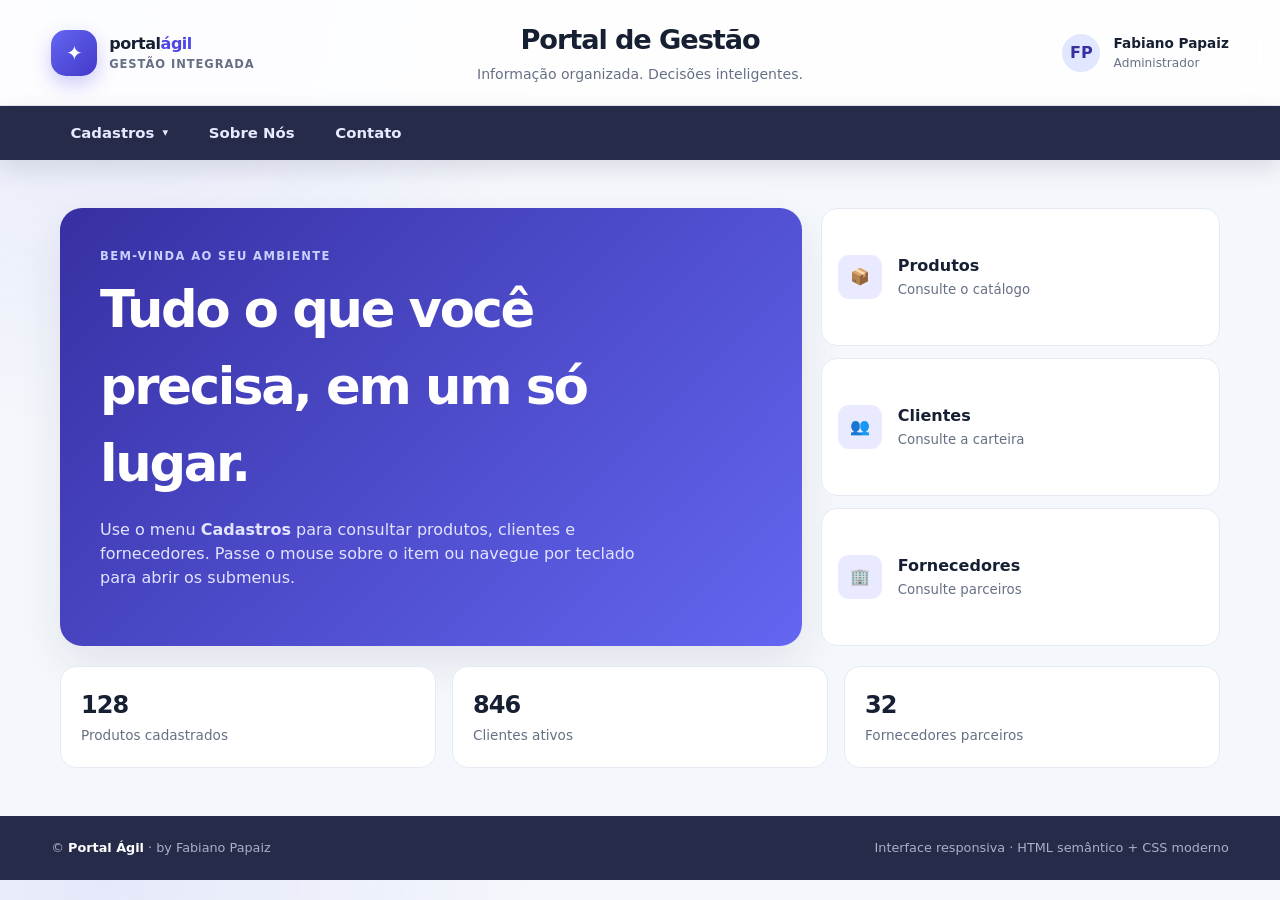
<file: Web-Design/portal_agil/index.html>
<!doctype html>
<html lang="pt-BR">
  <head>
    <meta charset="utf-8" />
    <meta name="viewport" content="width=device-width, initial-scale=1" />
    <title>Portal Ágil</title>
    <link rel="stylesheet" href="styles.css" />
  </head>
  <body>
    <header class="site-header">
      <a class="brand" href="index.html">
        <span class="brand-mark">✦</span>
        <span
          >portal<span style="color: var(--brand)">ágil</span
          ><small>Gestão integrada</small></span
        >
      </a>
      <div class="header-title">
        <h1>Portal de Gestão</h1>
        <p>Informação organizada. Decisões inteligentes.</p>
      </div>
      <div class="user-area">
        <span class="avatar">FP</span>
        <span class="user-copy"
          ><strong>Fabiano Papaiz</strong><span>Administrador</span></span
        >
      </div>
    </header>
    <nav class="main-nav">
      <div class="nav-inner">
        <div class="nav-item">
          <a class="nav-link" href="index.html"
            >Cadastros <span class="caret">▾</span></a
          >
          <div class="dropdown">
            <a href="produtos.html">Produtos</a>
            <a href="clientes.html">Clientes</a>
            <a href="fornecedores.html">Fornecedores</a>
          </div>
        </div>
        <div class="nav-item">
          <a class="nav-link" href="sobre.html">Sobre Nós</a>
        </div>
        <div class="nav-item">
          <a class="nav-link" href="contato.html">Contato</a>
        </div>
      </div>
    </nav>
    <main>
      <section class="hero">
        <div class="hero-card">
          <p class="eyebrow">Bem-vinda ao seu ambiente</p>
          <h2 id="welcome-title">Tudo o que você precisa, em um só lugar.</h2>
          <p>
            Use o menu <strong>Cadastros</strong> para consultar produtos,
            clientes e fornecedores. Passe o mouse sobre o item ou navegue por
            teclado para abrir os submenus.
          </p>
        </div>
        <div class="quick-links">
          <a class="quick-link" href="produtos.html"
            ><span class="item-icon">📦</span
            ><span
              ><strong>Produtos</strong><small>Consulte o catálogo</small></span
            ></a
          >
          <a class="quick-link" href="clientes.html"
            ><span class="item-icon">👥</span
            ><span
              ><strong>Clientes</strong><small>Consulte a carteira</small></span
            ></a
          >
          <a class="quick-link" href="fornecedores.html"
            ><span class="item-icon">🏢</span
            ><span
              ><strong>Fornecedores</strong
              ><small>Consulte parceiros</small></span
            ></a
          >
        </div>
      </section>
      <section class="info-grid">
        <div class="info-card">
          <strong>128</strong><span>Produtos cadastrados</span>
        </div>
        <div class="info-card">
          <strong>846</strong><span>Clientes ativos</span>
        </div>
        <div class="info-card">
          <strong>32</strong><span>Fornecedores parceiros</span>
        </div>
      </section>
    </main>
    <footer class="footer">
      <span>© <strong>Portal Ágil</strong> · by Fabiano Papaiz</span
      ><span>Interface responsiva · HTML semântico + CSS moderno</span>
    </footer>
  </body>
</html>
</file>
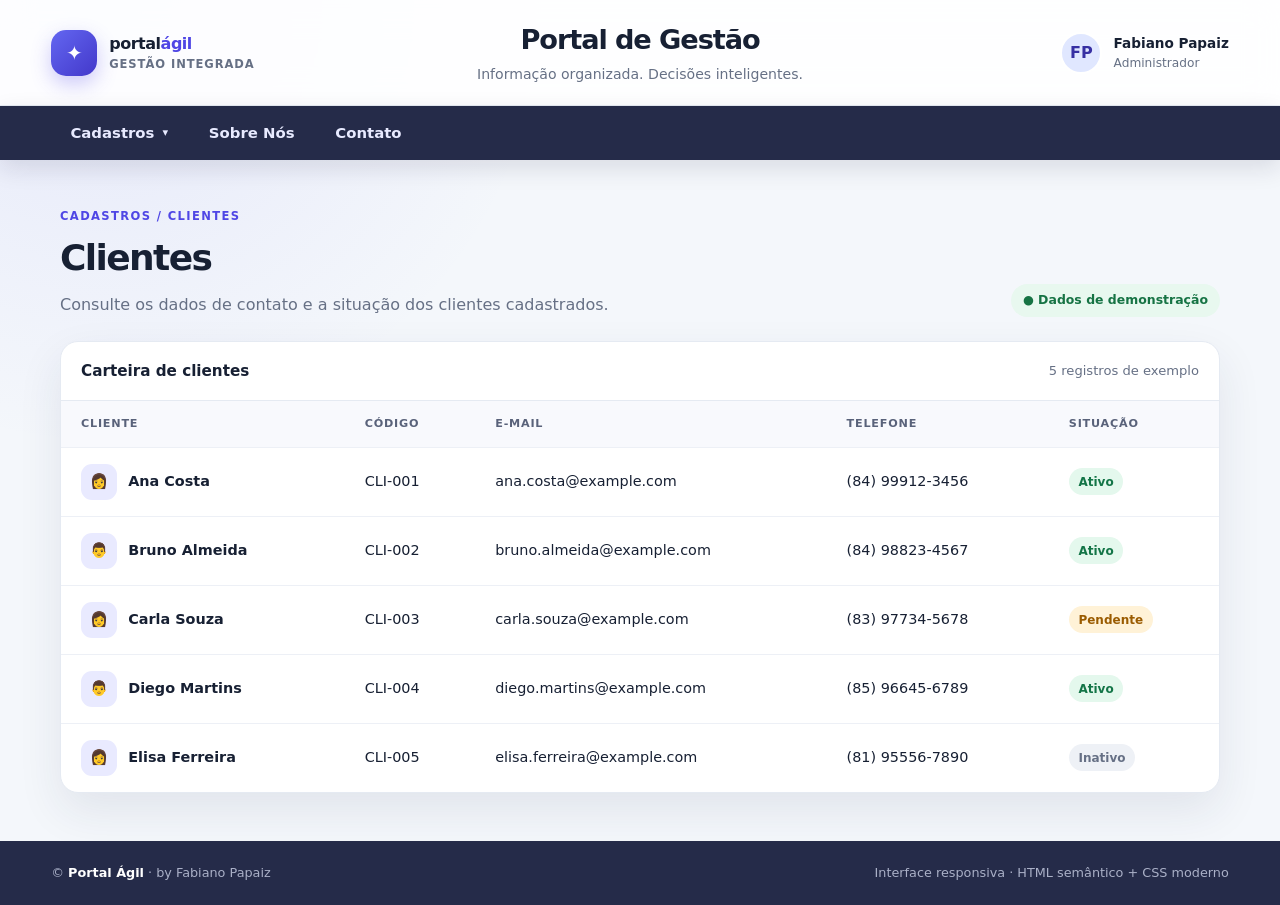
<file: Web-Design/portal_agil/clientes.html>
<!doctype html>
<html lang="pt-BR">
  <head>
    <meta charset="utf-8" />
    <meta name="viewport" content="width=device-width, initial-scale=1" />
    <title>Portal Ágil</title>
    <link rel="stylesheet" href="styles.css" />
  </head>
  <body>
    <header class="site-header">
      <a class="brand" href="index.html">
        <span class="brand-mark">✦</span>
        <span
          >portal<span style="color: var(--brand)">ágil</span
          ><small>Gestão integrada</small></span
        >
      </a>
      <div class="header-title">
        <h1>Portal de Gestão</h1>
        <p>Informação organizada. Decisões inteligentes.</p>
      </div>
      <div class="user-area">
        <span class="avatar">FP</span>
        <span class="user-copy"
          ><strong>Fabiano Papaiz</strong><span>Administrador</span></span
        >
      </div>
    </header>
    <nav class="main-nav">
      <div class="nav-inner">
        <div class="nav-item">
          <a class="nav-link" href="index.html"
            >Cadastros <span class="caret">▾</span></a
          >
          <div class="dropdown">
            <a href="produtos.html">Produtos</a>
            <a href="clientes.html">Clientes</a>
            <a href="fornecedores.html">Fornecedores</a>
          </div>
        </div>
        <div class="nav-item">
          <a class="nav-link" href="sobre.html">Sobre Nós</a>
        </div>
        <div class="nav-item">
          <a class="nav-link" href="contato.html">Contato</a>
        </div>
      </div>
    </nav>
    <main>
      <section class="page-intro">
        <div>
          <p class="eyebrow">Cadastros / Clientes</p>
          <h2>Clientes</h2>
          <p class="lead">
            Consulte os dados de contato e a situação dos clientes cadastrados.
          </p>
        </div>
        <span class="pill">● Dados de demonstração</span>
      </section>
      <section class="panel">
        <div class="panel-top">
          <strong id="table-heading">Carteira de clientes</strong
          ><span class="search-hint">5 registros de exemplo</span>
        </div>
        <div class="table-wrap">
          <table>
            <thead>
              <tr>
                <th scope="col">Cliente</th>
                <th scope="col">Código</th>
                <th scope="col">E-mail</th>
                <th scope="col">Telefone</th>
                <th scope="col">Situação</th>
              </tr>
            </thead>
            <tbody>
              <tr>
                <td>
                  <span class="name-cell"
                    ><span class="item-icon">👩</span>Ana Costa</span
                  >
                </td>
                <td>CLI-001</td>
                <td>ana.costa@example.com</td>
                <td>(84) 99912-3456</td>
                <td><span class="status active">Ativo</span></td>
              </tr>
              <tr>
                <td>
                  <span class="name-cell"
                    ><span class="item-icon">👨</span>Bruno Almeida</span
                  >
                </td>
                <td>CLI-002</td>
                <td>bruno.almeida@example.com</td>
                <td>(84) 98823-4567</td>
                <td><span class="status active">Ativo</span></td>
              </tr>
              <tr>
                <td>
                  <span class="name-cell"
                    ><span class="item-icon">👩</span>Carla Souza</span
                  >
                </td>
                <td>CLI-003</td>
                <td>carla.souza@example.com</td>
                <td>(83) 97734-5678</td>
                <td><span class="status pending">Pendente</span></td>
              </tr>
              <tr>
                <td>
                  <span class="name-cell"
                    ><span class="item-icon">👨</span>Diego Martins</span
                  >
                </td>
                <td>CLI-004</td>
                <td>diego.martins@example.com</td>
                <td>(85) 96645-6789</td>
                <td><span class="status active">Ativo</span></td>
              </tr>
              <tr>
                <td>
                  <span class="name-cell"
                    ><span class="item-icon">👩</span>Elisa Ferreira</span
                  >
                </td>
                <td>CLI-005</td>
                <td>elisa.ferreira@example.com</td>
                <td>(81) 95556-7890</td>
                <td><span class="status inactive">Inativo</span></td>
              </tr>
            </tbody>
          </table>
        </div>
      </section>
    </main>
    <footer class="footer">
      <span>© <strong>Portal Ágil</strong> · by Fabiano Papaiz</span
      ><span>Interface responsiva · HTML semântico + CSS moderno</span>
    </footer>
  </body>
</html>
</file>
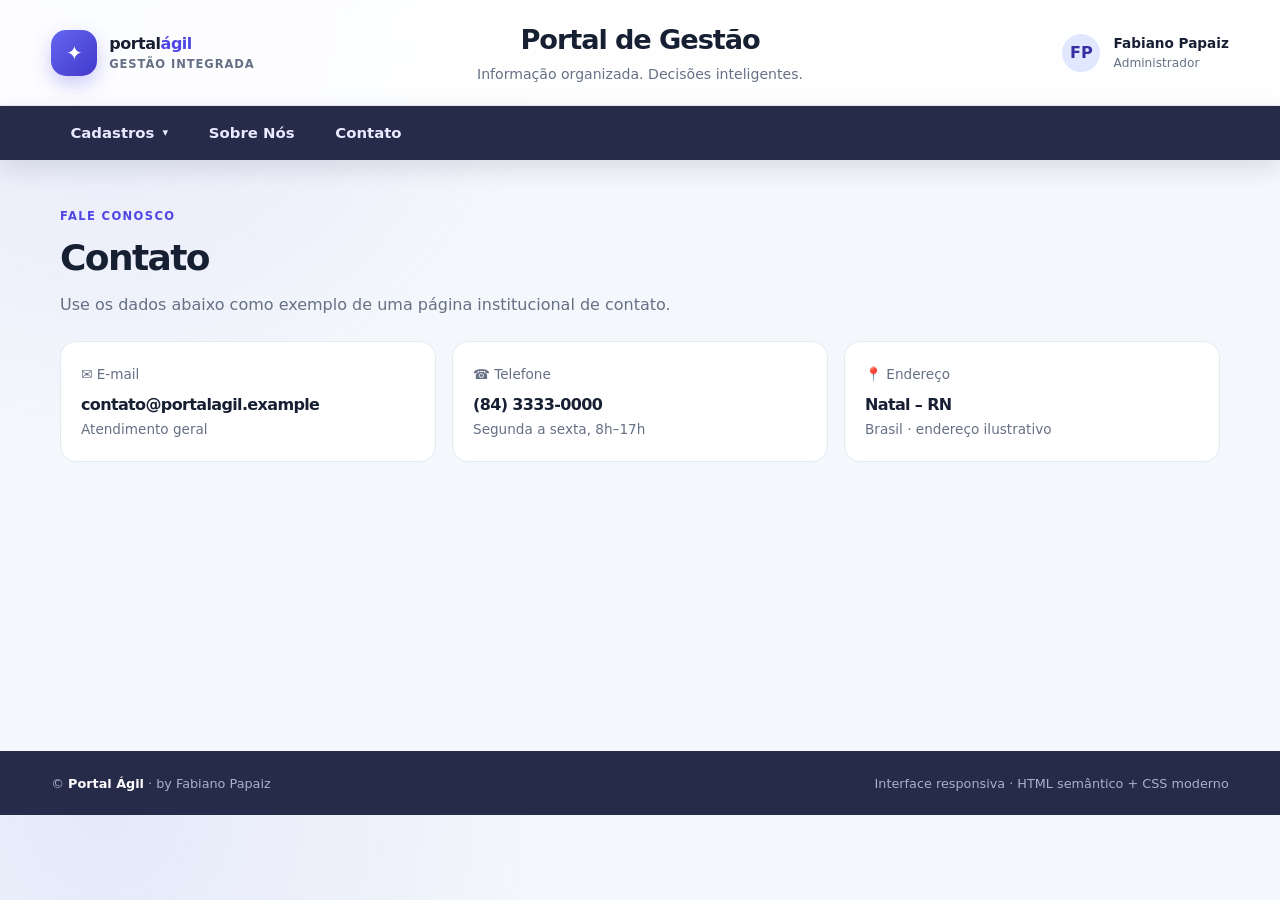
<file: Web-Design/portal_agil/contato.html>
<!doctype html>
<html lang="pt-BR">
  <head>
    <meta charset="utf-8" />
    <meta name="viewport" content="width=device-width, initial-scale=1" />
    <title>Portal Ágil</title>
    <link rel="stylesheet" href="styles.css" />
  </head>
  <body>
    <header class="site-header">
      <a class="brand" href="index.html">
        <span class="brand-mark">✦</span>
        <span
          >portal<span style="color: var(--brand)">ágil</span
          ><small>Gestão integrada</small></span
        >
      </a>
      <div class="header-title">
        <h1>Portal de Gestão</h1>
        <p>Informação organizada. Decisões inteligentes.</p>
      </div>
      <div class="user-area">
        <span class="avatar">FP</span>
        <span class="user-copy"
          ><strong>Fabiano Papaiz</strong><span>Administrador</span></span
        >
      </div>
    </header>
    <nav class="main-nav">
      <div class="nav-inner">
        <div class="nav-item">
          <a class="nav-link" href="index.html"
            >Cadastros <span class="caret">▾</span></a
          >
          <div class="dropdown">
            <a href="produtos.html">Produtos</a>
            <a href="clientes.html">Clientes</a>
            <a href="fornecedores.html">Fornecedores</a>
          </div>
        </div>
        <div class="nav-item">
          <a class="nav-link" href="sobre.html">Sobre Nós</a>
        </div>
        <div class="nav-item">
          <a class="nav-link" href="contato.html">Contato</a>
        </div>
      </div>
    </nav>
    <main>
      <section class="page-intro">
        <div>
          <p class="eyebrow">Fale conosco</p>
          <h2>Contato</h2>
          <p class="lead">
            Use os dados abaixo como exemplo de uma página institucional de
            contato.
          </p>
        </div>
      </section>
      <section class="info-grid">
        <div class="info-card">
          <span>✉️ E-mail</span
          ><strong style="font-size: 1rem; margin-top: 0.4rem"
            >contato@portalagil.example</strong
          ><span>Atendimento geral</span>
        </div>
        <div class="info-card">
          <span>☎️ Telefone</span
          ><strong style="font-size: 1rem; margin-top: 0.4rem"
            >(84) 3333-0000</strong
          ><span>Segunda a sexta, 8h–17h</span>
        </div>
        <div class="info-card">
          <span>📍 Endereço</span
          ><strong style="font-size: 1rem; margin-top: 0.4rem"
            >Natal – RN</strong
          ><span>Brasil · endereço ilustrativo</span>
        </div>
      </section>
    </main>
    <footer class="footer">
      <span>© <strong>Portal Ágil</strong> · by Fabiano Papaiz</span
      ><span>Interface responsiva · HTML semântico + CSS moderno</span>
    </footer>
  </body>
</html>
</file>
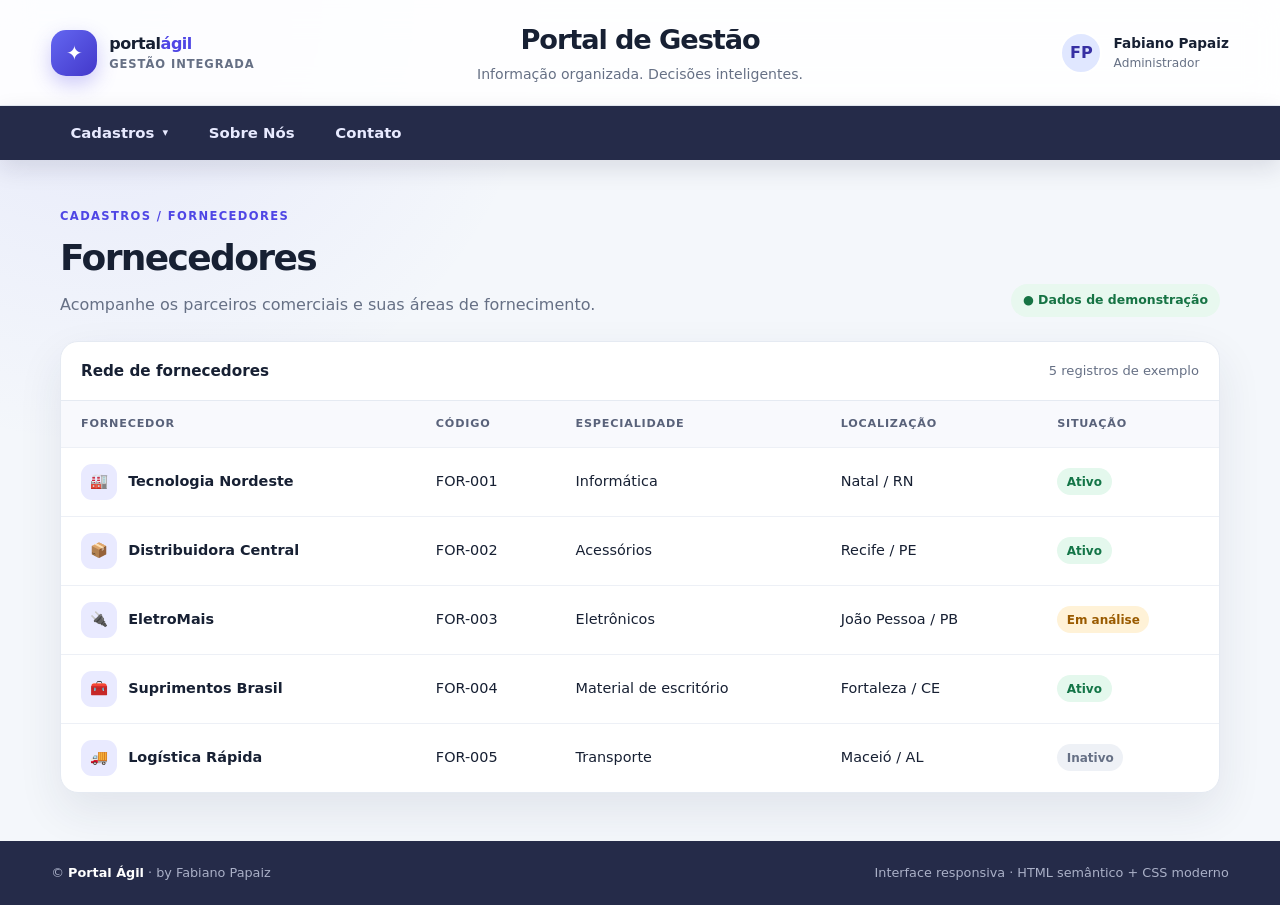
<file: Web-Design/portal_agil/fornecedores.html>
<!doctype html>
<html lang="pt-BR">
  <head>
    <meta charset="utf-8" />
    <meta name="viewport" content="width=device-width, initial-scale=1" />
    <title>Portal Ágil</title>
    <link rel="stylesheet" href="styles.css" />
  </head>
  <body>
    <header class="site-header">
      <a class="brand" href="index.html">
        <span class="brand-mark">✦</span>
        <span
          >portal<span style="color: var(--brand)">ágil</span
          ><small>Gestão integrada</small></span
        >
      </a>
      <div class="header-title">
        <h1>Portal de Gestão</h1>
        <p>Informação organizada. Decisões inteligentes.</p>
      </div>
      <div class="user-area">
        <span class="avatar">FP</span>
        <span class="user-copy"
          ><strong>Fabiano Papaiz</strong><span>Administrador</span></span
        >
      </div>
    </header>
    <nav class="main-nav">
      <div class="nav-inner">
        <div class="nav-item">
          <a class="nav-link" href="index.html"
            >Cadastros <span class="caret">▾</span></a
          >
          <div class="dropdown">
            <a href="produtos.html">Produtos</a>
            <a href="clientes.html">Clientes</a>
            <a href="fornecedores.html">Fornecedores</a>
          </div>
        </div>
        <div class="nav-item">
          <a class="nav-link" href="sobre.html">Sobre Nós</a>
        </div>
        <div class="nav-item">
          <a class="nav-link" href="contato.html">Contato</a>
        </div>
      </div>
    </nav>
    <main>
      <section class="page-intro">
        <div>
          <p class="eyebrow">Cadastros / Fornecedores</p>
          <h2>Fornecedores</h2>
          <p class="lead">
            Acompanhe os parceiros comerciais e suas áreas de fornecimento.
          </p>
        </div>
        <span class="pill">● Dados de demonstração</span>
      </section>
      <section class="panel">
        <div class="panel-top">
          <strong id="table-heading">Rede de fornecedores</strong
          ><span class="search-hint">5 registros de exemplo</span>
        </div>
        <div class="table-wrap">
          <table>
            <thead>
              <tr>
                <th scope="col">Fornecedor</th>
                <th scope="col">Código</th>
                <th scope="col">Especialidade</th>
                <th scope="col">Localização</th>
                <th scope="col">Situação</th>
              </tr>
            </thead>
            <tbody>
              <tr>
                <td>
                  <span class="name-cell"
                    ><span class="item-icon">🏭</span>Tecnologia Nordeste</span
                  >
                </td>
                <td>FOR-001</td>
                <td>Informática</td>
                <td>Natal / RN</td>
                <td><span class="status active">Ativo</span></td>
              </tr>
              <tr>
                <td>
                  <span class="name-cell"
                    ><span class="item-icon">📦</span>Distribuidora
                    Central</span
                  >
                </td>
                <td>FOR-002</td>
                <td>Acessórios</td>
                <td>Recife / PE</td>
                <td><span class="status active">Ativo</span></td>
              </tr>
              <tr>
                <td>
                  <span class="name-cell"
                    ><span class="item-icon">🔌</span>EletroMais</span
                  >
                </td>
                <td>FOR-003</td>
                <td>Eletrônicos</td>
                <td>João Pessoa / PB</td>
                <td><span class="status pending">Em análise</span></td>
              </tr>
              <tr>
                <td>
                  <span class="name-cell"
                    ><span class="item-icon">🧰</span>Suprimentos Brasil</span
                  >
                </td>
                <td>FOR-004</td>
                <td>Material de escritório</td>
                <td>Fortaleza / CE</td>
                <td><span class="status active">Ativo</span></td>
              </tr>
              <tr>
                <td>
                  <span class="name-cell"
                    ><span class="item-icon">🚚</span>Logística Rápida</span
                  >
                </td>
                <td>FOR-005</td>
                <td>Transporte</td>
                <td>Maceió / AL</td>
                <td><span class="status inactive">Inativo</span></td>
              </tr>
            </tbody>
          </table>
        </div>
      </section>
    </main>
    <footer class="footer">
      <span>© <strong>Portal Ágil</strong> · by Fabiano Papaiz</span
      ><span>Interface responsiva · HTML semântico + CSS moderno</span>
    </footer>
  </body>
</html>
</file>
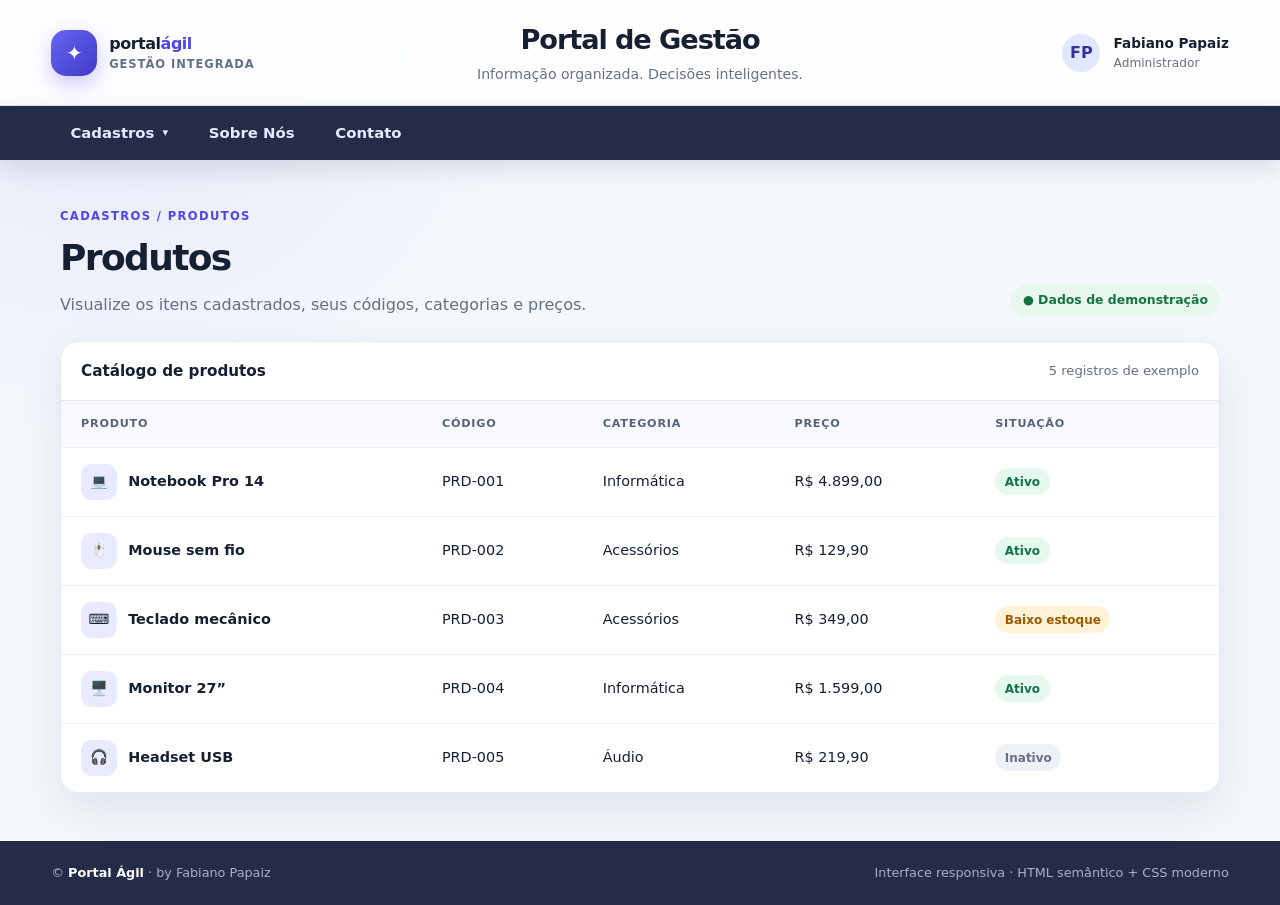
<file: Web-Design/portal_agil/produtos.html>
<!doctype html>
<html lang="pt-BR">
  <head>
    <meta charset="utf-8" />
    <meta name="viewport" content="width=device-width, initial-scale=1" />
    <title>Portal Ágil</title>
    <link rel="stylesheet" href="styles.css" />
  </head>
  <body>
    <header class="site-header">
      <a class="brand" href="index.html">
        <span class="brand-mark">✦</span>
        <span
          >portal<span style="color: var(--brand)">ágil</span
          ><small>Gestão integrada</small></span
        >
      </a>
      <div class="header-title">
        <h1>Portal de Gestão</h1>
        <p>Informação organizada. Decisões inteligentes.</p>
      </div>
      <div class="user-area">
        <span class="avatar">FP</span>
        <span class="user-copy"
          ><strong>Fabiano Papaiz</strong><span>Administrador</span></span
        >
      </div>
    </header>
    <nav class="main-nav">
      <div class="nav-inner">
        <div class="nav-item">
          <a class="nav-link" href="index.html"
            >Cadastros <span class="caret">▾</span></a
          >
          <div class="dropdown">
            <a href="produtos.html">Produtos</a>
            <a href="clientes.html">Clientes</a>
            <a href="fornecedores.html">Fornecedores</a>
          </div>
        </div>
        <div class="nav-item">
          <a class="nav-link" href="sobre.html">Sobre Nós</a>
        </div>
        <div class="nav-item">
          <a class="nav-link" href="contato.html">Contato</a>
        </div>
      </div>
    </nav>
    <main>
      <section class="page-intro">
        <div>
          <p class="eyebrow">Cadastros / Produtos</p>
          <h2>Produtos</h2>
          <p class="lead">
            Visualize os itens cadastrados, seus códigos, categorias e preços.
          </p>
        </div>
        <span class="pill">● Dados de demonstração</span>
      </section>
      <section class="panel">
        <div class="panel-top">
          <strong id="table-heading">Catálogo de produtos</strong
          ><span class="search-hint">5 registros de exemplo</span>
        </div>
        <div class="table-wrap">
          <table>
            <thead>
              <tr>
                <th scope="col">Produto</th>
                <th scope="col">Código</th>
                <th scope="col">Categoria</th>
                <th scope="col">Preço</th>
                <th scope="col">Situação</th>
              </tr>
            </thead>
            <tbody>
              <tr>
                <td>
                  <span class="name-cell"
                    ><span class="item-icon">💻</span>Notebook Pro 14</span
                  >
                </td>
                <td>PRD-001</td>
                <td>Informática</td>
                <td>R$ 4.899,00</td>
                <td><span class="status active">Ativo</span></td>
              </tr>
              <tr>
                <td>
                  <span class="name-cell"
                    ><span class="item-icon">🖱️</span>Mouse sem fio</span
                  >
                </td>
                <td>PRD-002</td>
                <td>Acessórios</td>
                <td>R$ 129,90</td>
                <td><span class="status active">Ativo</span></td>
              </tr>
              <tr>
                <td>
                  <span class="name-cell"
                    ><span class="item-icon">⌨️</span>Teclado mecânico</span
                  >
                </td>
                <td>PRD-003</td>
                <td>Acessórios</td>
                <td>R$ 349,00</td>
                <td><span class="status pending">Baixo estoque</span></td>
              </tr>
              <tr>
                <td>
                  <span class="name-cell"
                    ><span class="item-icon">🖥️</span>Monitor 27”</span
                  >
                </td>
                <td>PRD-004</td>
                <td>Informática</td>
                <td>R$ 1.599,00</td>
                <td><span class="status active">Ativo</span></td>
              </tr>
              <tr>
                <td>
                  <span class="name-cell"
                    ><span class="item-icon">🎧</span>Headset USB</span
                  >
                </td>
                <td>PRD-005</td>
                <td>Áudio</td>
                <td>R$ 219,90</td>
                <td><span class="status inactive">Inativo</span></td>
              </tr>
            </tbody>
          </table>
        </div>
      </section>
    </main>
    <footer class="footer">
      <span>© <strong>Portal Ágil</strong> · by Fabiano Papaiz</span
      ><span>Interface responsiva · HTML semântico + CSS moderno</span>
    </footer>
  </body>
</html>
</file>
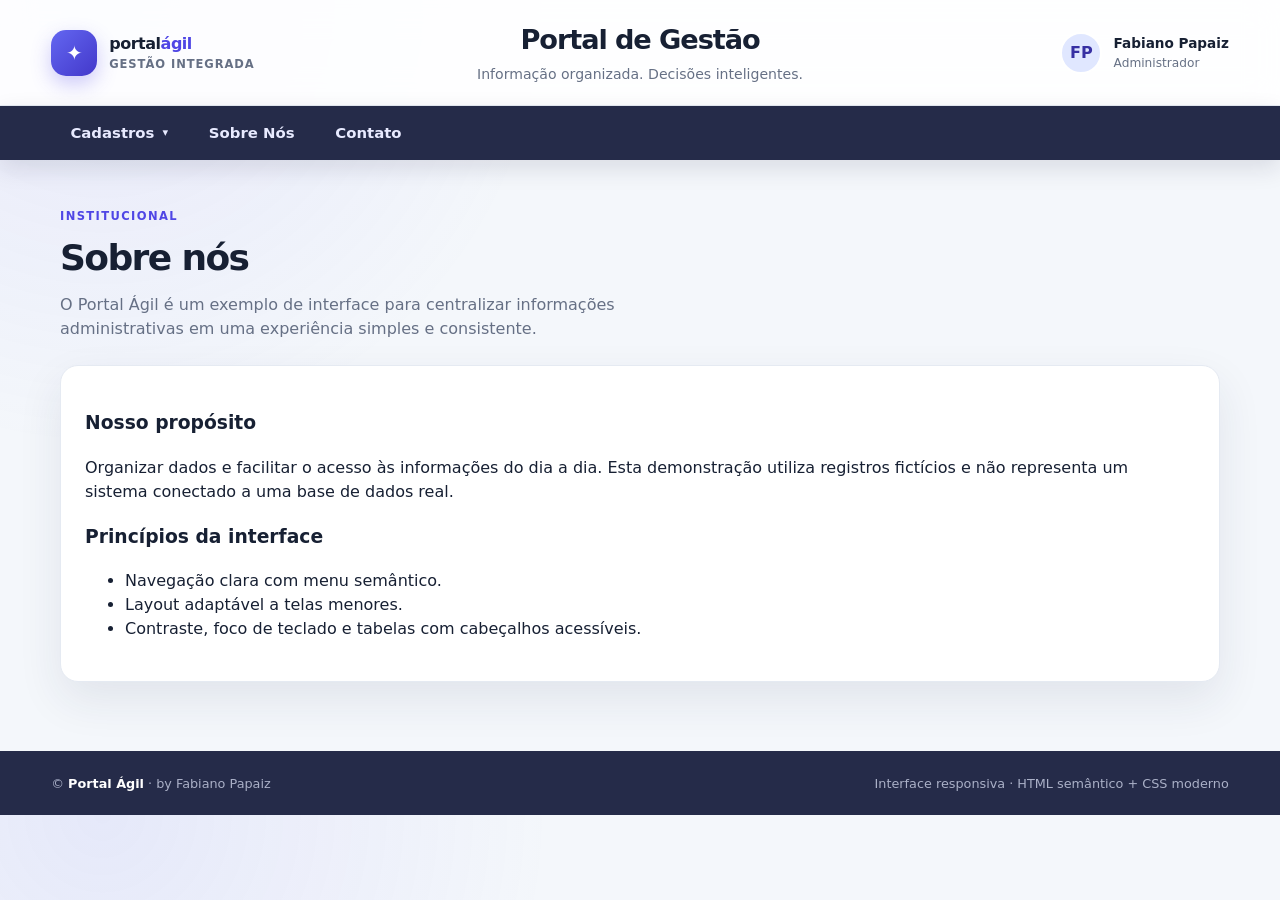
<file: Web-Design/portal_agil/sobre.html>
<!doctype html>
<html lang="pt-BR">
  <head>
    <meta charset="utf-8" />
    <meta name="viewport" content="width=device-width, initial-scale=1" />
    <title>Portal Ágil</title>
    <link rel="stylesheet" href="styles.css" />
  </head>
  <body>
    <header class="site-header">
      <a class="brand" href="index.html">
        <span class="brand-mark">✦</span>
        <span
          >portal<span style="color: var(--brand)">ágil</span
          ><small>Gestão integrada</small></span
        >
      </a>
      <div class="header-title">
        <h1>Portal de Gestão</h1>
        <p>Informação organizada. Decisões inteligentes.</p>
      </div>
      <div class="user-area">
        <span class="avatar">FP</span>
        <span class="user-copy"
          ><strong>Fabiano Papaiz</strong><span>Administrador</span></span
        >
      </div>
    </header>
    <nav class="main-nav">
      <div class="nav-inner">
        <div class="nav-item">
          <a class="nav-link" href="index.html"
            >Cadastros <span class="caret">▾</span></a
          >
          <div class="dropdown">
            <a href="produtos.html">Produtos</a>
            <a href="clientes.html">Clientes</a>
            <a href="fornecedores.html">Fornecedores</a>
          </div>
        </div>
        <div class="nav-item">
          <a class="nav-link" href="sobre.html">Sobre Nós</a>
        </div>
        <div class="nav-item">
          <a class="nav-link" href="contato.html">Contato</a>
        </div>
      </div>
    </nav>
    <main>
      <section class="page-intro">
        <div>
          <p class="eyebrow">Institucional</p>
          <h2>Sobre nós</h2>
          <p class="lead">
            O Portal Ágil é um exemplo de interface para centralizar informações
            administrativas em uma experiência simples e consistente.
          </p>
        </div>
      </section>
      <section class="panel">
        <div style="padding: 1.5rem">
          <h3>Nosso propósito</h3>
          <p>
            Organizar dados e facilitar o acesso às informações do dia a dia.
            Esta demonstração utiliza registros fictícios e não representa um
            sistema conectado a uma base de dados real.
          </p>
          <h3>Princípios da interface</h3>
          <ul>
            <li>Navegação clara com menu semântico.</li>
            <li>Layout adaptável a telas menores.</li>
            <li>
              Contraste, foco de teclado e tabelas com cabeçalhos acessíveis.
            </li>
          </ul>
        </div>
      </section>
    </main>
    <footer class="footer">
      <span>© <strong>Portal Ágil</strong> · by Fabiano Papaiz</span
      ><span>Interface responsiva · HTML semântico + CSS moderno</span>
    </footer>
  </body>
</html>
</file>
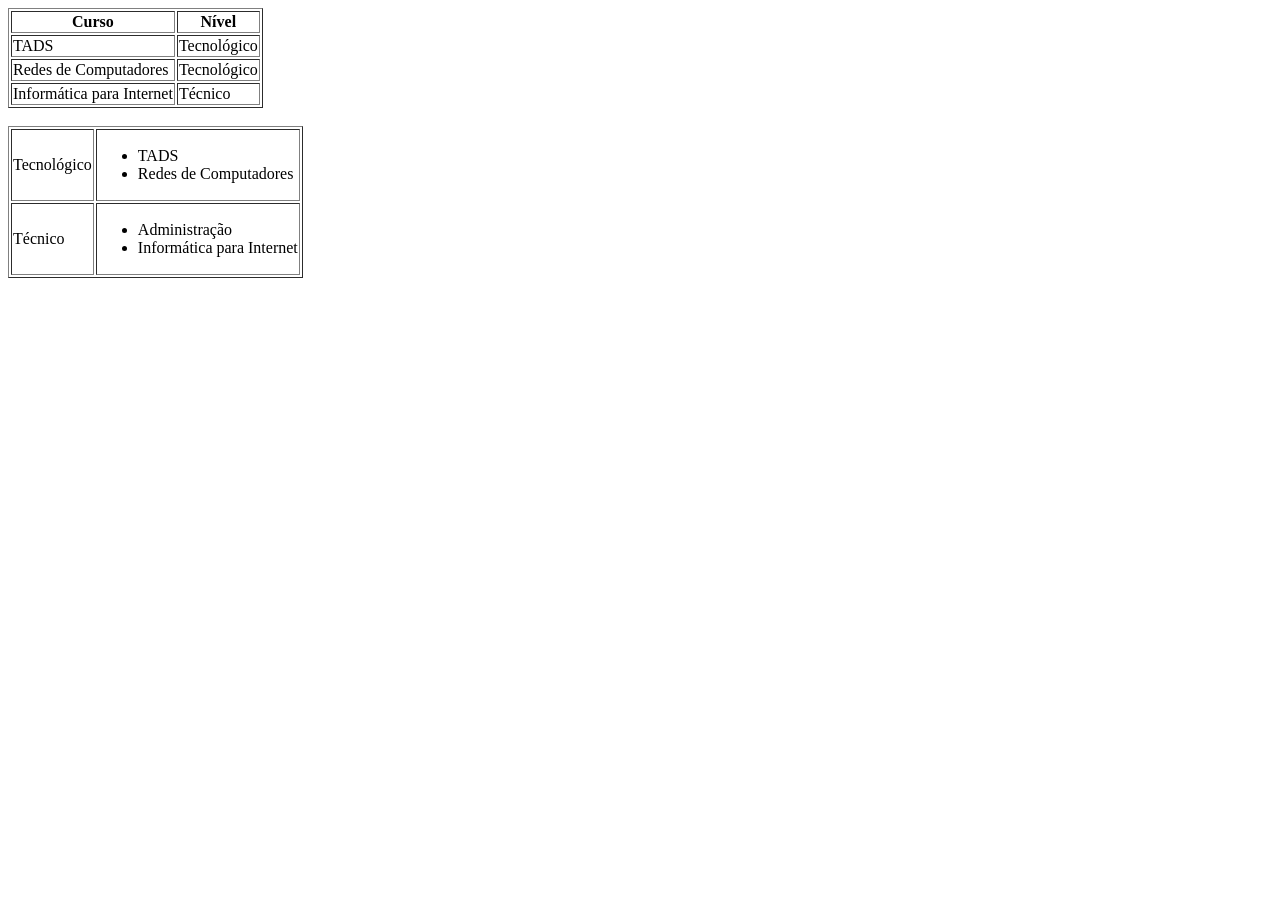
<file: Web-Design/Atividades/Trabalho_01/Tabelas_01.html>
<!DOCTYPE html>
<html lang="pt-br">
<head>
    <meta charset="UTF-8">
    <meta name="viewport" content="width=device-width, initial-scale=1.0">
    <title>Tabelas 01</title>
</head>
<body>
    <table border="1">
        <tr>
            <th>Curso</th>
            <th>Nível</th>
        </tr>
        <tr>
            <td>TADS</td>
            <td>Tecnológico</td>
        </tr>
        <tr>
            <td>Redes de Computadores</td>
            <td>Tecnológico</td>
        </tr>
        <tr>
            <td>Informática para Internet</td>
            <td>Técnico</td>
        </tr>
    </table>

<br/>

    <table border="1">
        <tr>
            <td>Tecnológico</td>
            <td>
                <ul>
                    <li>TADS</li>
                    <li>Redes de Computadores</li>
                </ul>
            </td>
        </tr>
        <tr>
            <td>Técnico</td>
            <td>
                <ul>
                    <li>Administração</li>
                    <li>Informática para Internet</li>
                </ul>
            </td>
        </tr>
    </table>
</body>
</html>
</file>
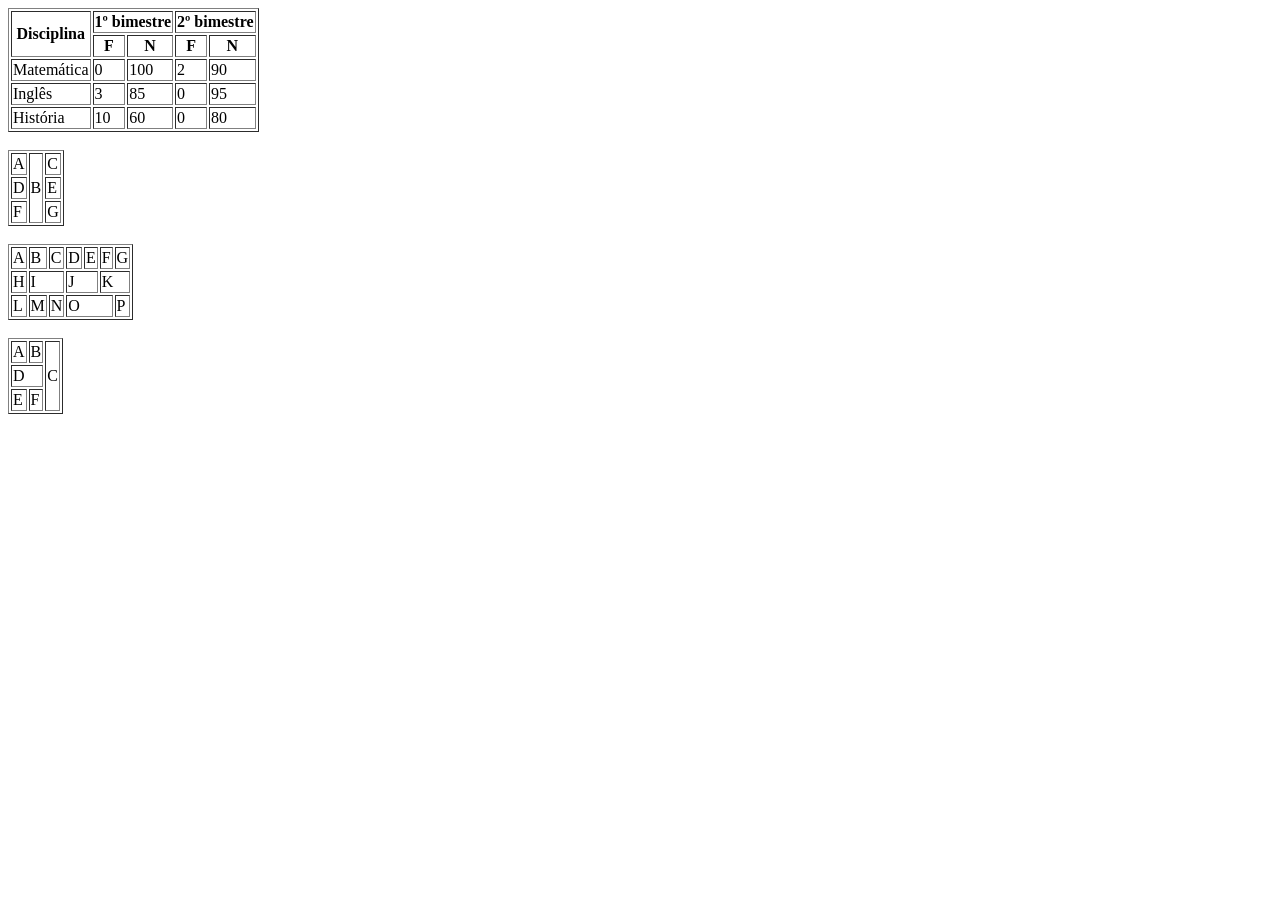
<file: Web-Design/Atividades/Trabalho_01/Tabelas_02.html>
<!DOCTYPE html>
<html lang="pt-br">
<head>
    <meta charset="UTF-8">
    <meta name="viewport" content="width=device-width, initial-scale=1.0">
    <title>Tabelas 02</title>
</head>
<body>
    <table border="1">
        <tr>
            <th rowspan="2">Disciplina</th>
            <th colspan="2">1º bimestre</th>
            <th colspan="2">2º bimestre</th>
        </tr>
        <tr>
            <th>F</th>
            <th>N</th>
            <th>F</th>
            <th>N</th>
        </tr>
        <tr>
            <td>Matemática</td>
            <td>0</td>
            <td>100</td>
            <td>2</td>
            <td>90</td>
        </tr>
        <tr>
            <td>Inglês</td>
            <td>3</td>
            <td>85</td>
            <td>0</td>
            <td>95</td>
        </tr>
        <tr>
            <td>História</td>
            <td>10</td>
            <td>60</td>
            <td>0</td>
            <td>80</td>
        </tr>
    </table>

<br/>

    <table border="1">
        <tr>
            <td>A</td>
            <td rowspan="3">B</td>
            <td>C</td>
        </tr>
        <tr>
            <td>D</td>
            <td>E</td>
        </tr>
        <tr>
            <td>F</td>
            <td>G</td>
        </tr>
    </table>

<br/>

    <table border="1">
        <tr>
            <td>A</td>
            <td>B</td>
            <td>C</td>
            <td>D</td>
            <td>E</td>
            <td>F</td>
            <td>G</td>
        </tr>
        <tr>
            <td>H</td>
            <td colspan="2">I</td>
            <td colspan="2">J</td>
            <td colspan="2">K</td>
        </tr>
        <tr>
            <td>L</td>
            <td>M</td>
            <td>N</td>
            <td colspan="3">O</td>
            <td>P</td>
        </tr>
    </table>

<br/>

<table border="1">
        <tr>
            <td>A</td>
            <td>B</td>
            <td rowspan="3">C</td>
        </tr>
        <tr>
            <td colspan="2">D</td>
        </tr>
        <tr>
            <td>E</td>
            <td>F</td>
        </tr>
    </table>
</body>
</html>
</file>
<file: Web-Design/portal_agil/styles.css>
:root {
  color-scheme: light;
  --brand: #4f46e5;
  --brand-dark: #3730a3;
  --ink: #172033;
  --muted: #667085;
  --surface: #ffffff;
  --page: #f4f7fb;
  --line: #e5eaf2;
  --accent: #e9eaff;
  --shadow: 0 18px 45px rgba(28, 39, 76, 0.09);
}

* {
  box-sizing: border-box;
}

html {
  scroll-behavior: smooth;
}

body {
  margin: 0;
  font-family: Inter, ui-sans-serif, system-ui, -apple-system, BlinkMacSystemFont, "Segoe UI", sans-serif;
  color: var(--ink);
  background:
    radial-gradient(
      circle at 8% 0%,
      rgba(99, 102, 241, 0.1),
      transparent 28rem
    ),
    var(--page);
  line-height: 1.5;
}
a {
  color: inherit;
  text-decoration: none;
}

.site-header {
  display: grid;
  grid-template-columns: minmax(150px, 1fr) minmax(250px, 2fr) minmax(170px, 1fr);
  align-items: center;
  gap: 1rem;
  padding: 1.25rem clamp(1rem, 4vw, 4rem);
  background: rgba(255, 255, 255, 0.88);
  border-bottom: 1px solid rgba(229, 234, 242, 0.9);
  backdrop-filter: blur(16px);
}

.brand {
  display: flex;
  align-items: center;
  gap: 0.75rem;
  font-weight: 800;
  letter-spacing: -0.03em;
}

.brand-mark {
  width: 46px;
  height: 46px;
  display: grid;
  place-items: center;
  border-radius: 15px;
  color: white;
  background: linear-gradient(135deg, #6366f1, #4338ca);
  box-shadow: 0 8px 20px rgba(79, 70, 229, 0.28);
  font-size: 1.25rem;
}

.brand small {
  display: block;
  color: var(--muted);
  font-size: 0.72rem;
  font-weight: 600;
  letter-spacing: 0.08em;
  text-transform: uppercase;
}

.header-title {
  text-align: center;
}

.header-title h1 {
  margin: 0;
  font-size: clamp(1.15rem, 2.3vw, 1.7rem);
  letter-spacing: -0.04em;
}

.header-title p {
  margin: 0.2rem 0 0;
  color: var(--muted);
  font-size: 0.88rem;
}

.user-area {
  justify-self: end;
  display: flex;
  align-items: center;
  gap: 0.7rem;
}

.avatar {
  width: 42px;
  height: 42px;
  display: grid;
  place-items: center;
  border-radius: 50%;
  background: #e0e7ff;
  color: #3730a3;
  font-weight: 800;
  border: 2px solid white;
}

.user-copy {
  font-size: 0.85rem;
}
.user-copy strong,
.user-copy span {
  display: block;
}

.user-copy span {
  color: var(--muted);
  font-size: 0.76rem;
}

.main-nav {
  position: relative;
  z-index: 10;
  background: #252b49;
  color: white;
  box-shadow: 0 8px 24px rgba(22, 28, 54, 0.12);
}

.nav-inner {
  display: flex;
  align-items: space-between;
  gap: 0.25rem;
  max-width: 1240px;
  margin: auto;
  padding: 0 clamp(0.75rem, 4vw, 2rem);
}

.nav-item {
  position: relative;
}

.nav-link {
  display: flex;
  align-items: center;
  gap: 0.5rem;
  padding: 1rem 1.15rem;
  color: #e8eaff;
  font-size: 0.93rem;
  font-weight: 650;
  transition:
    background 0.2s ease,
    color 0.2s ease;
}

.nav-link:hover,
.nav-link:focus-visible,
.nav-item:focus-within > .nav-link {
  background: rgba(255, 255, 255, 0.1);
  color: white;
  outline: none;
}

.caret {
  font-size: 0.7rem;
  transition: transform 0.2s ease;
}

.nav-item:hover .caret,
.nav-item:focus-within .caret {
  transform: rotate(180deg);
}

.dropdown {
  position: absolute;
  top: calc(100% - 2px);
  left: 0;
  min-width: 220px;
  padding: 0.45rem;
  background: white;
  color: var(--ink);
  border: 1px solid var(--line);
  border-radius: 0 0 14px 14px;
  box-shadow: var(--shadow);
  opacity: 0;
  visibility: hidden;
  transform: translateY(8px);
  transition:
    opacity 0.18s ease,
    transform 0.18s ease,
    visibility 0.18s;
}

.nav-item:hover .dropdown,
.nav-item:focus-within .dropdown {
  opacity: 1;
  visibility: visible;
  transform: translateY(0);
}

.dropdown a {
  display: flex;
  align-items: center;
  gap: 0.65rem;
  padding: 0.72rem 0.8rem;
  border-radius: 9px;
  font-size: 0.9rem;
}

.dropdown a:hover,
.dropdown a:focus-visible {
  background: var(--accent);
  color: var(--brand-dark);
  outline: none;
}

main {
  width: min(1160px, calc(100% - 2rem));
  margin: clamp(1.5rem, 4vw, 3rem) auto;
  min-height: 55vh;
}

.page-intro {
  display: flex;
  justify-content: space-between;
  align-items: end;
  gap: 1rem;
  margin-bottom: 1.5rem;
}

.eyebrow {
  margin: 0 0 0.35rem;
  color: var(--brand);
  text-transform: uppercase;
  letter-spacing: 0.12em;
  font-weight: 800;
  font-size: 0.72rem;
}

h2 {
  margin: 0;
  font-size: clamp(1.65rem, 3vw, 2.25rem);
  letter-spacing: -0.045em;
}

.lead {
  color: var(--muted);
  margin: 0.5rem 0 0;
  max-width: 650px;
}

.pill {
  display: inline-flex;
  align-items: center;
  gap: 0.4rem;
  padding: 0.45rem 0.75rem;
  border-radius: 999px;
  background: #e8f8ef;
  color: #167344;
  font-size: 0.78rem;
  font-weight: 750;
  white-space: nowrap;
}

.panel {
  overflow: hidden;
  background: var(--surface);
  border: 1px solid var(--line);
  border-radius: 18px;
  box-shadow: var(--shadow);
}

.panel-top {
  display: flex;
  justify-content: space-between;
  align-items: center;
  gap: 1rem;
  padding: 1.1rem 1.25rem;
  border-bottom: 1px solid var(--line);
}

.panel-top strong {
  font-size: 0.95rem;
}

.search-hint {
  color: var(--muted);
  font-size: 0.82rem;
}

.table-wrap {
  overflow-x: auto;
}

table {
  width: 100%;
  border-collapse: collapse;
  text-align: left;
  white-space: nowrap;
}

thead {
  background: #f8f9fd;
}

th {
  padding: 0.9rem 1.25rem;
  color: #59627a;
  text-transform: uppercase;
  letter-spacing: 0.07em;
  font-size: 0.7rem;
  font-weight: 800;
}

td {
  padding: 1rem 1.25rem;
  border-top: 1px solid #edf0f6;
  font-size: 0.9rem;
}

tbody tr {
  transition: background 0.18s ease;
}

tbody tr:hover {
  background: #f8f9ff;
}

.name-cell {
  display: flex;
  align-items: center;
  gap: 0.7rem;
  font-weight: 700;
}

.item-icon {
  display: grid;
  place-items: center;
  width: 36px;
  height: 36px;
  flex: 0 0 auto;
  border-radius: 11px;
  background: var(--accent);
}

.status {
  display: inline-flex;
  padding: 0.28rem 0.6rem;
  border-radius: 999px;
  font-size: 0.75rem;
  font-weight: 750;
}

.status.active {
  color: #137547;
  background: #e4f8ed;
}

.status.pending {
  color: #9a5b00;
  background: #fff2d7;
}

.status.inactive {
  color: #667085;
  background: #eef1f6;
}

.footer {
  display: flex;
  justify-content: space-between;
  flex-wrap: wrap;
  gap: 0.5rem;
  padding: 1.4rem clamp(1rem, 4vw, 4rem);
  color: #aab0c7;
  background: #252b49;
  font-size: 0.8rem;
}

.footer strong {
  color: white;
}

.hero {
  display: grid;
  grid-template-columns: 1.3fr 0.7fr;
  gap: 1.2rem;
}

.hero-card {
  padding: clamp(1.5rem, 4vw, 2.5rem);
  border-radius: 22px;
  background: linear-gradient(135deg, #3730a3, #6366f1);
  color: white;
  box-shadow: var(--shadow);
}

.hero-card h2 {
  max-width: 600px;
  font-size: clamp(2rem, 4vw, 3.25rem);
}

.hero-card p {
  color: #e2e4ff;
  max-width: 570px;
}

.hero-card .eyebrow {
  color: #c7d2fe;
}

.quick-links {
  display: grid;
  gap: 0.8rem;
}

.quick-link {
  display: flex;
  align-items: center;
  gap: 1rem;
  padding: 1rem;
  border: 1px solid var(--line);
  border-radius: 16px;
  background: white;
  transition:
    transform 0.2s ease,
    box-shadow 0.2s ease;
}

.quick-link:hover {
  transform: translateY(-3px);
  box-shadow: var(--shadow);
}

.quick-link .item-icon {
  width: 44px;
  height: 44px;
}

.quick-link strong,
.quick-link small {
  display: block;
}

.quick-link small {
  color: var(--muted);
  margin-top: 0.15rem;
}

.info-grid {
  display: grid;
  grid-template-columns: repeat(3, 1fr);
  gap: 1rem;
  margin-top: 1.25rem;
}

.info-card {
  padding: 1.25rem;
  border: 1px solid var(--line);
  background: white;
  border-radius: 16px;
}

.info-card strong {
  display: block;
  font-size: 1.5rem;
  letter-spacing: -0.04em;
}

.info-card span {
  color: var(--muted);
  font-size: 0.85rem;
}

@media (max-width: 760px) {
  .site-header {
    grid-template-columns: 1fr auto;
  }
  .header-title {
    grid-column: 1 / -1;
    grid-row: 2;
    text-align: left;
  }
  .user-area {
    grid-column: 2;
    grid-row: 1;
  }
  .user-copy {
    display: none;
  }
  .nav-inner {
    flex-wrap: wrap;
  }
  .nav-link {
    padding: 0.85rem 0.75rem;
  }
  .dropdown {
    min-width: 190px;
  }
  .page-intro {
    align-items: start;
    flex-direction: column;
  }
  .hero {
    grid-template-columns: 1fr;
  }
  .info-grid {
    grid-template-columns: 1fr;
  }
}
</file>
